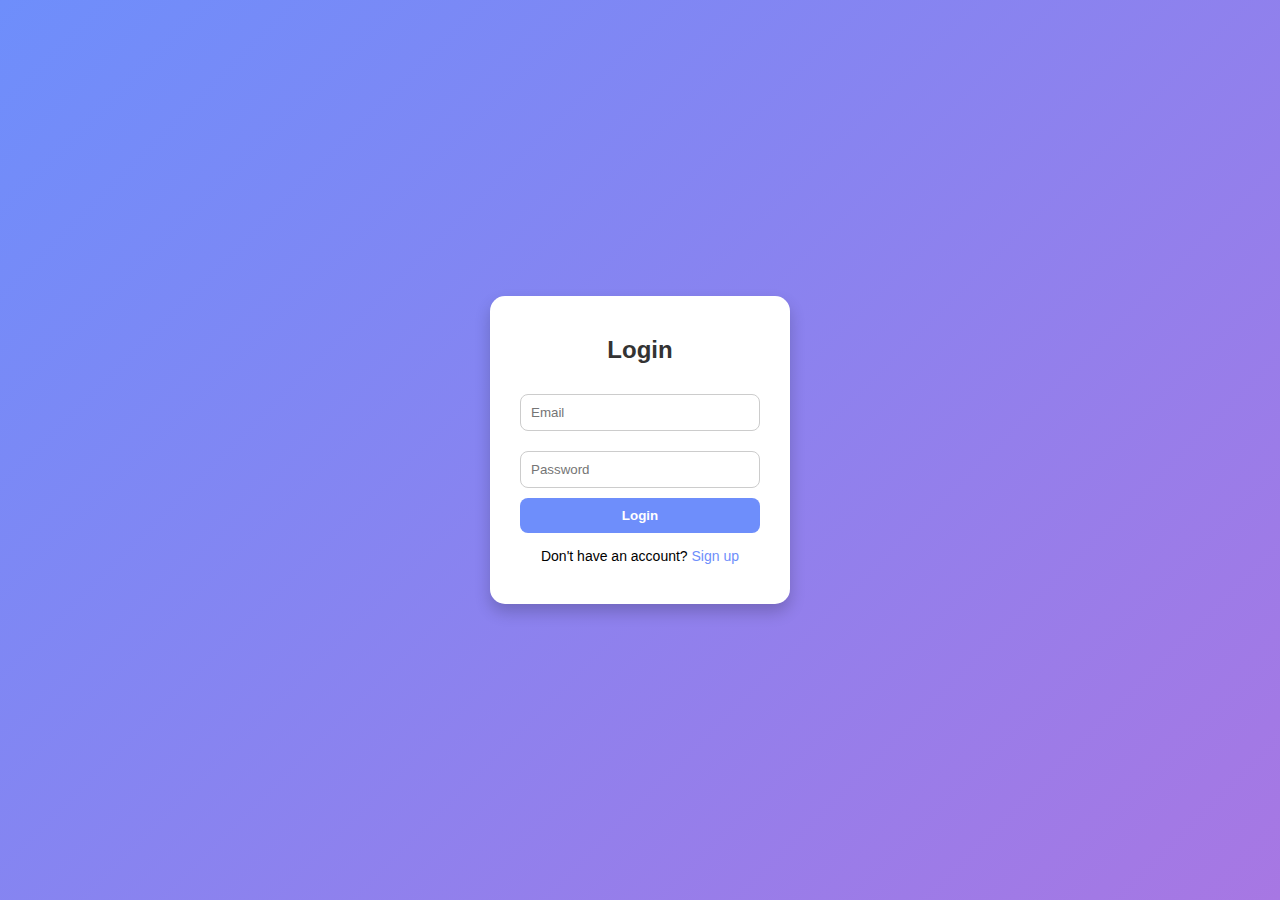
<file: index.html>
<!DOCTYPE html>
<html lang="en">
<head>
  <meta charset="UTF-8" />
  <meta name="viewport" content="width=device-width, initial-scale=1.0" />
  <title>Login Page</title>
  <link rel="stylesheet" href="/style.css" />
</head>
<body>
  <div class="login-container">
    <h2>Login</h2>
    <form>
      <input type="email" placeholder="Email" required />
      <input type="password" placeholder="Password" required />
      <button type="submit">Login</button>
    </form>
    <p>Don't have an account? <a href="#">Sign up</a></p>
  </div>
</body>
</html>
</file>
<file: style.css>
* {
  margin: 0;
  padding: 0;
  box-sizing: border-box;
}

body {
  background: linear-gradient(135deg, #6e8efb, #a777e3);
  font-family: Arial, sans-serif;
  height: 100vh;
  display: flex;
  justify-content: center;
  align-items: center;
}

.login-container {
  background: white;
  padding: 40px 30px;
  border-radius: 15px;
  box-shadow: 0 8px 16px rgba(0,0,0,0.2);
  text-align: center;
  width: 300px;
}

.login-container h2 {
  margin-bottom: 20px;
  color: #333;
}

.login-container input {
  width: 100%;
  padding: 10px;
  margin: 10px 0;
  border: 1px solid #ccc;
  border-radius: 8px;
}

.login-container button {
  width: 100%;
  padding: 10px;
  border: none;
  background-color: #6e8efb;
  color: white;
  font-weight: bold;
  border-radius: 8px;
  cursor: pointer;
  transition: background-color 0.3s ease;
}

.login-container button:hover {
  background-color: #5a7cfb;
}

.login-container p {
  margin-top: 15px;
  font-size: 14px;
}

.login-container a {
  color: #6e8efb;
  text-decoration: none;
}
</file>
